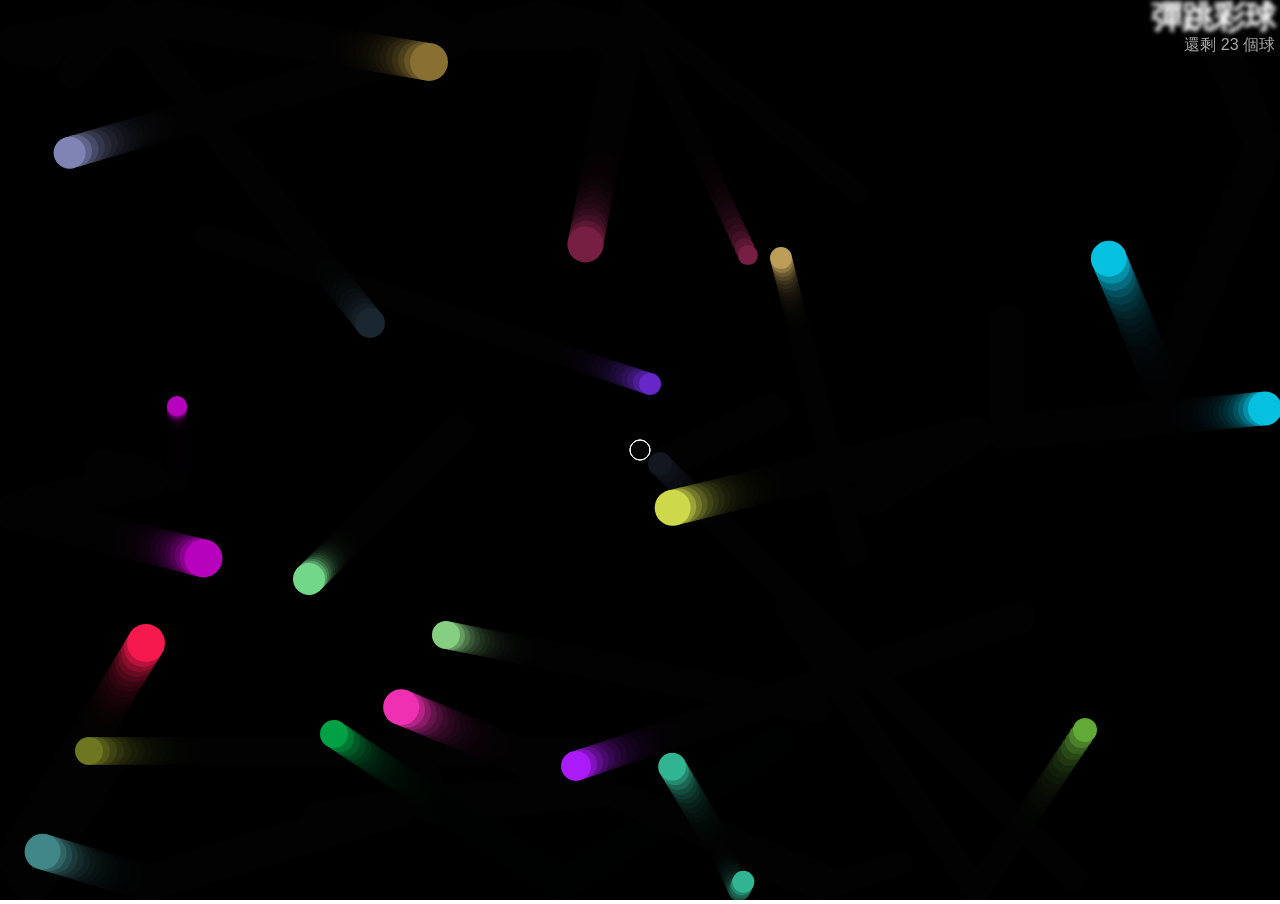
<file: bouncing-balls-start/index.html>
<!DOCTYPE html>
<html>
  <head>
    <meta charset="utf-8">
    <title>弹跳彩球</title>
    <link rel="stylesheet" href="style.css">
  </head>

  <body>
    <h1>弹跳彩球</h1>
    <p></p>
    <canvas></canvas>

    <script src="main.js"></script>
  </body>
</html>
</file>
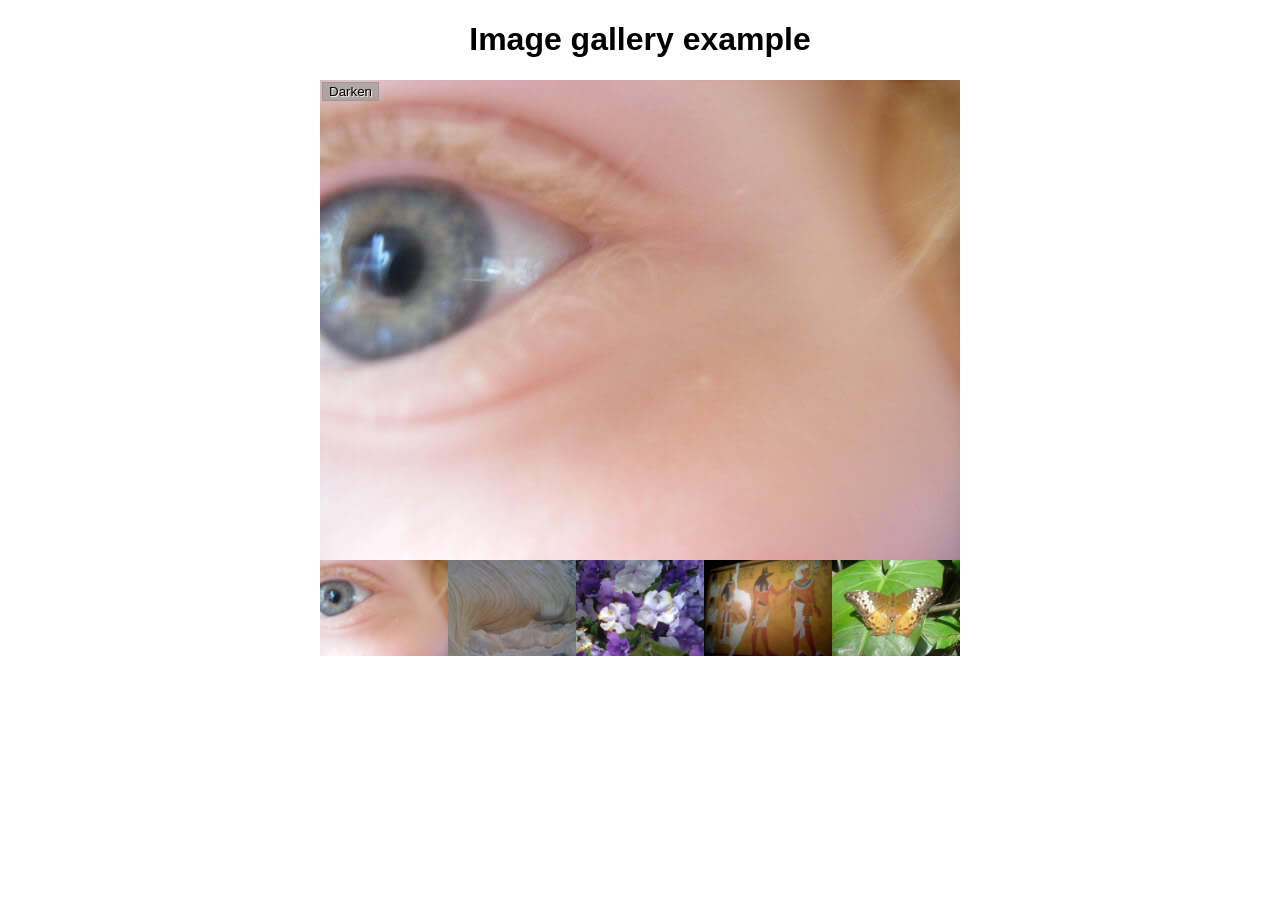
<file: gallery-start/index.html>
<!DOCTYPE html>
<html lang="en-us">
  <head>
    <meta charset="utf-8">

    <title>Image gallery</title>

    <link rel="stylesheet" href="style.css">
    
  </head>

  <body>
    <h1>Image gallery example</h1>

    <div class="full-img">
      <img class="displayed-img" src="images/pic1.jpg" alt="Closeup of a human eye">
      <div class="overlay"></div>
      <button class="dark">Darken</button>
    </div>

    <div class="thumb-bar">


    </div>
    <script src="main.js"></script>
  </body>
</html>
</file>
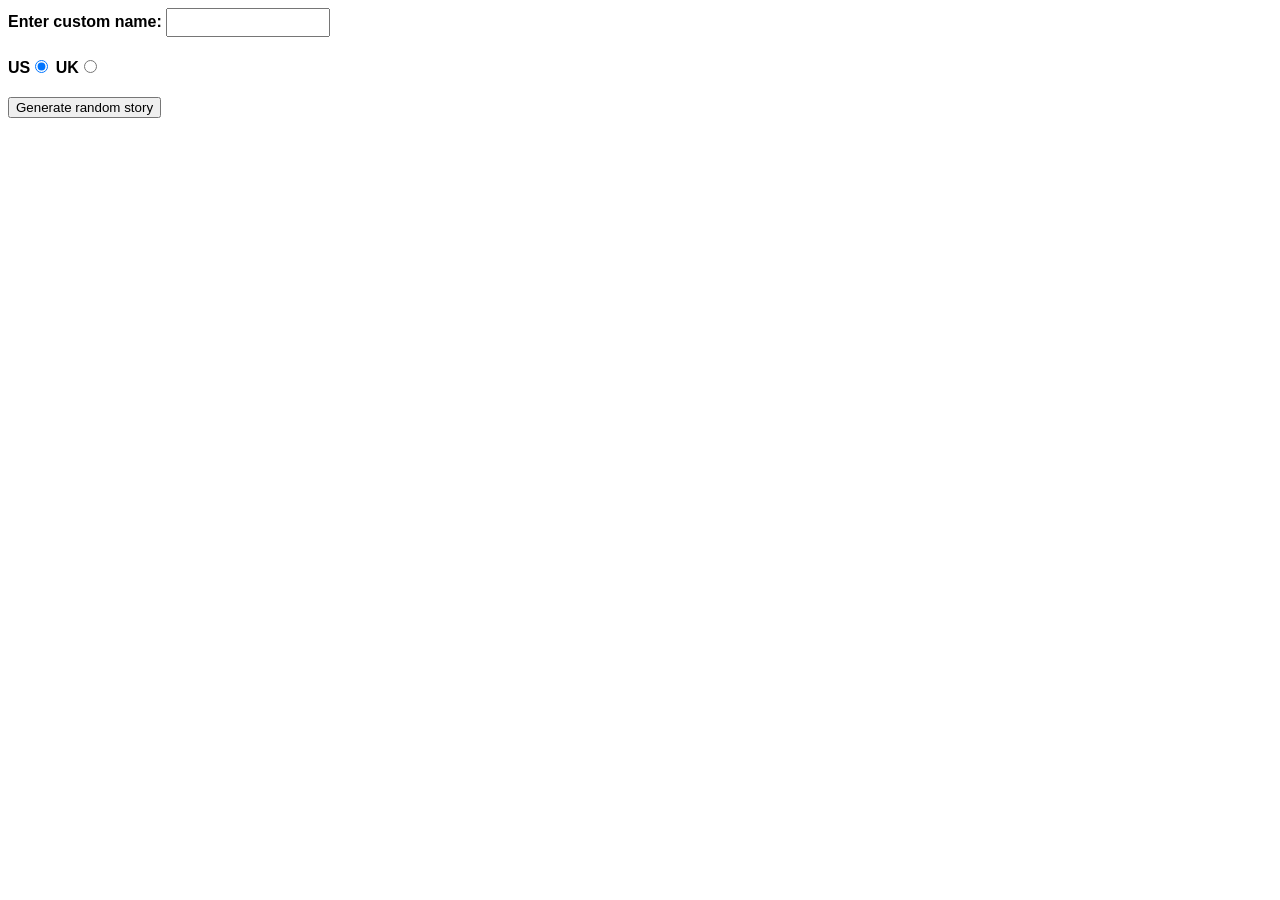
<file: Generate random story/index.html>
<!DOCTYPE html>
<html lang="en-us">
  <head>
    <meta charset="utf-8">
    <meta http-equiv="X-UA-Compatible" content="IE=edge,chrome=1">
    <meta name="viewport" content="width=device-width">

    <title>Silly story generator</title>

    <style>

    body {
      font-family: helvetica, sans-serif;
      width: 350px;
    }

    label {
      font-weight: bold;  
    }

    div {
      padding-bottom: 20px;
    }

    input[type="text"] {
      padding: 5px;
      width: 150px;
    }

    p {
      background: #FFC125;
      color: #5E2612;
      padding: 10px;
      visibility: hidden;
    }

    </style>
  </head>

  <body>
    <div>
      <label for="customname">Enter custom name:</label>
      <input id="customname" type="text" placeholder="">
    </div>
    <div>
      <label for="us">US</label><input id="us" type="radio" name="ukus" value="us" checked>
      <label for="uk">UK</label><input id="uk" type="radio" name="ukus" value="uk">
    </div>
    <div>
      <button class="randomize">Generate random story</button>
    </div>
    <!-- Thanks a lot to Willy Aguirre for his help with the code for this assessment -->
    <p class="story"></p>
    
    <script src="main.js"></script>
    
  </body>
</html>
</file>
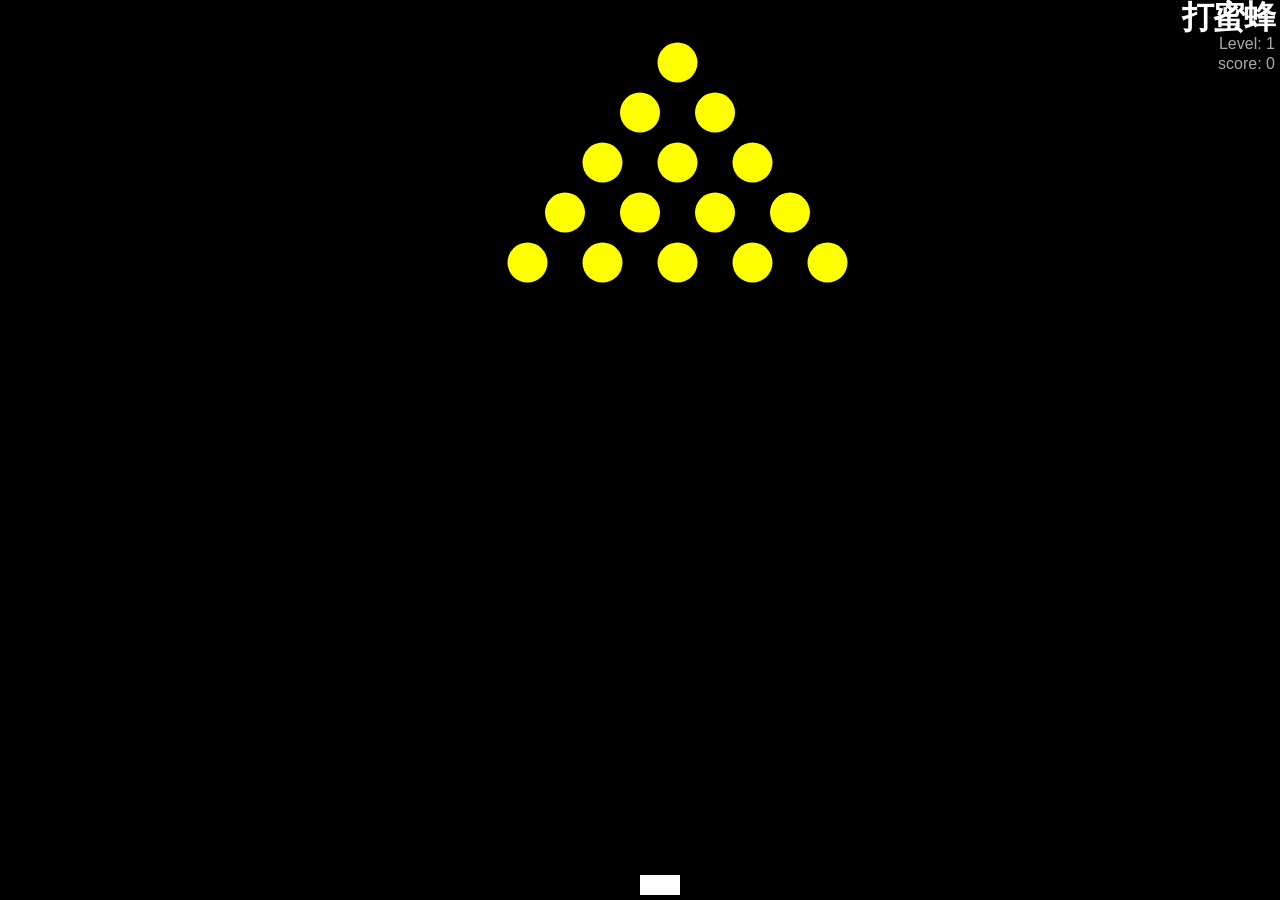
<file: bee-hitter/game.html>
<html>
  <head>
    <meta charset="utf-8">
    <title></title>
    <link rel="stylesheet" href="style.css">
  </head>

  <body>
    <h1></h1>
    <div class="score"></div>
    <div class="level"></div>
    <div class="extra"></div>
    <canvas></canvas>

    <script src="main.js"></script>
  </body>
</html>
</file>
<file: bouncing-balls-start/style.css>
html, body {
  margin: 0;
}

html {
  font-family: sans-serif;
  height: 100%;
}

body {
  overflow: hidden;
  height: inherit;
}

h1 {
  font-size: 2rem;
  letter-spacing: -1px;
  position: absolute;
  margin: 0;
  top: -4px;
  right: 5px;

  color: transparent;
  text-shadow: 0 0 4px white;
}

p {
  position: absolute;
  margin: 0;
  top: 35px;
  right: 5px;
  color: #aaa;
}
</file>
<file: gallery-start/style.css>
h1 {
  font-family: helvetica, arial, sans-serif;
  text-align: center;
}

body {
  width: 640px;
  margin: 0 auto;
}

.full-img {
  position: relative;
  display: block;
  width: 640px;
  height: 480px;
}

.overlay {
  position: absolute;
  top: 0;
  left: 0;
  width: 640px;
  height: 480px;
  background-color: rgba(0,0,0,0);
}

button {
  border: 0;
  background: rgba(150,150,150,0.6);
  text-shadow: 1px 1px 1px white;
  border: 1px solid #999;
  position: absolute;
  cursor: pointer;
  top: 2px;
  left: 2px;
}

.thumb-bar img {
  display: block;
  width: 20%;
  float: left;
  cursor: pointer;
}
</file>
<file: bee-hitter/style.css>
html, body {
  margin: 0;
}

html {
  font-family: sans-serif;
  height: 100%;
}

body {
  overflow: hidden;
  height: inherit;
}

h1 {
  font-size: 2rem;
  letter-spacing: -1px;
  position: absolute;
  margin: 0;
  top: -4px;
  right: 5px;

  color: white;
}

.score {
  position: absolute;
  margin: 0;
  top: 55px;
  right: 5px;
  color: #aaa;
}

.level {
  position: absolute;
  margin: 0;
  top: 35px;
  right: 5px;
  color: #aaa;
}
.extra {
  position: absolute;
  margin: 0;
  top: 75px;
  right: 5px;
  color: #aaa;
}
</file>
